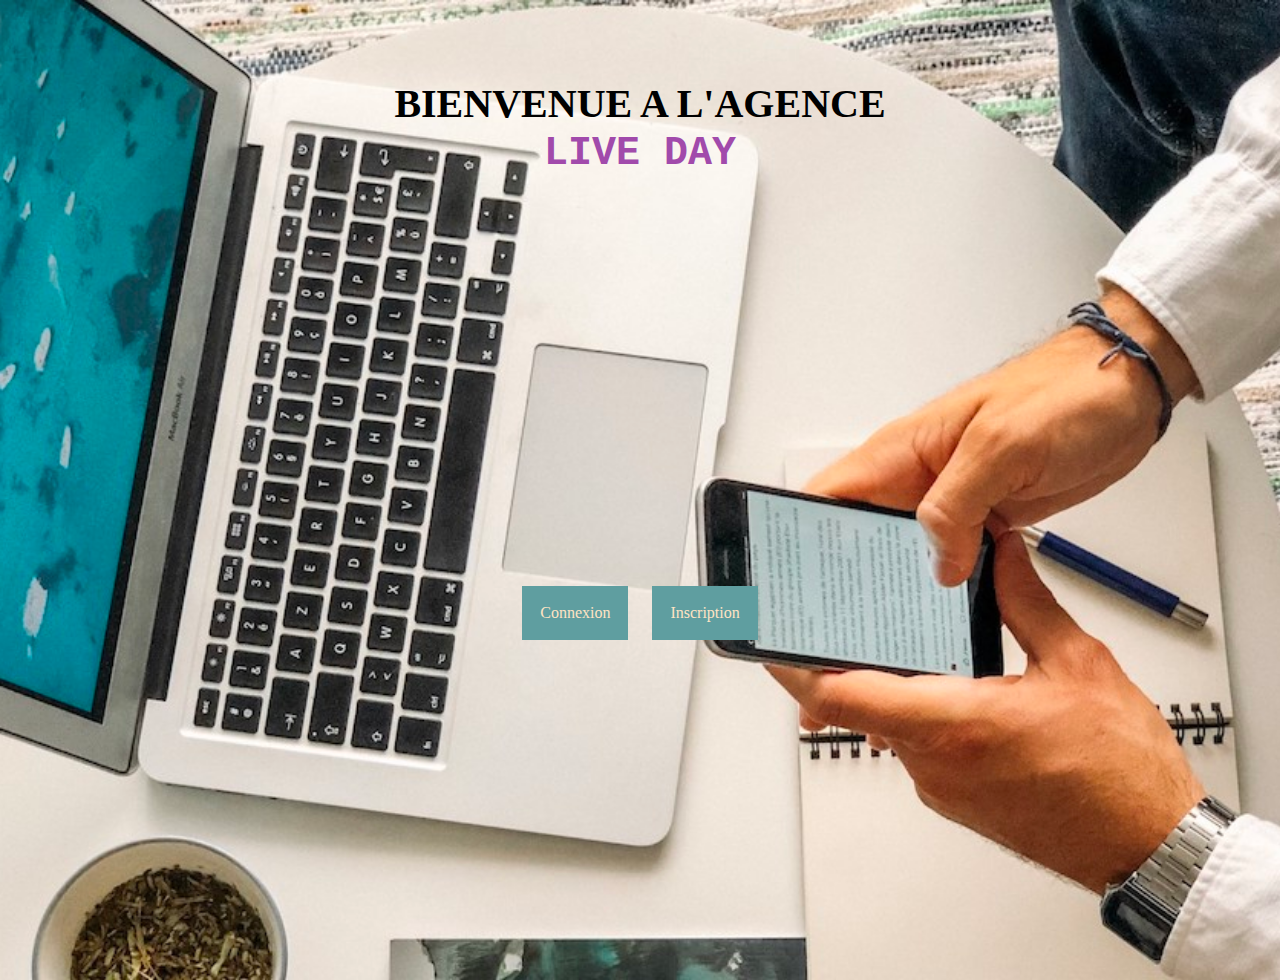
<file: index.html>
<!DOCTYPE html>
<html>
    <head>
        <title>Accuiel</title>
        <link rel="stylesheet" href="style.css">
    </head>
    <body>
        <header>
            <div class="wrapper">
                <h1>Bienvenue a l'agence <br> <samp class=vert>live day</samp> </h1>
                

            </div>
        </header>
        <section class="first">
            <div class="wrapper">
                <div class="one">
                <a href="connexion.html" class="button-1">Connexion</a>
                <a href="inscription.html" class=" button-1">Inscription</a>
            </div>
            </div>
        </section>
    </body>
</html>
</file>
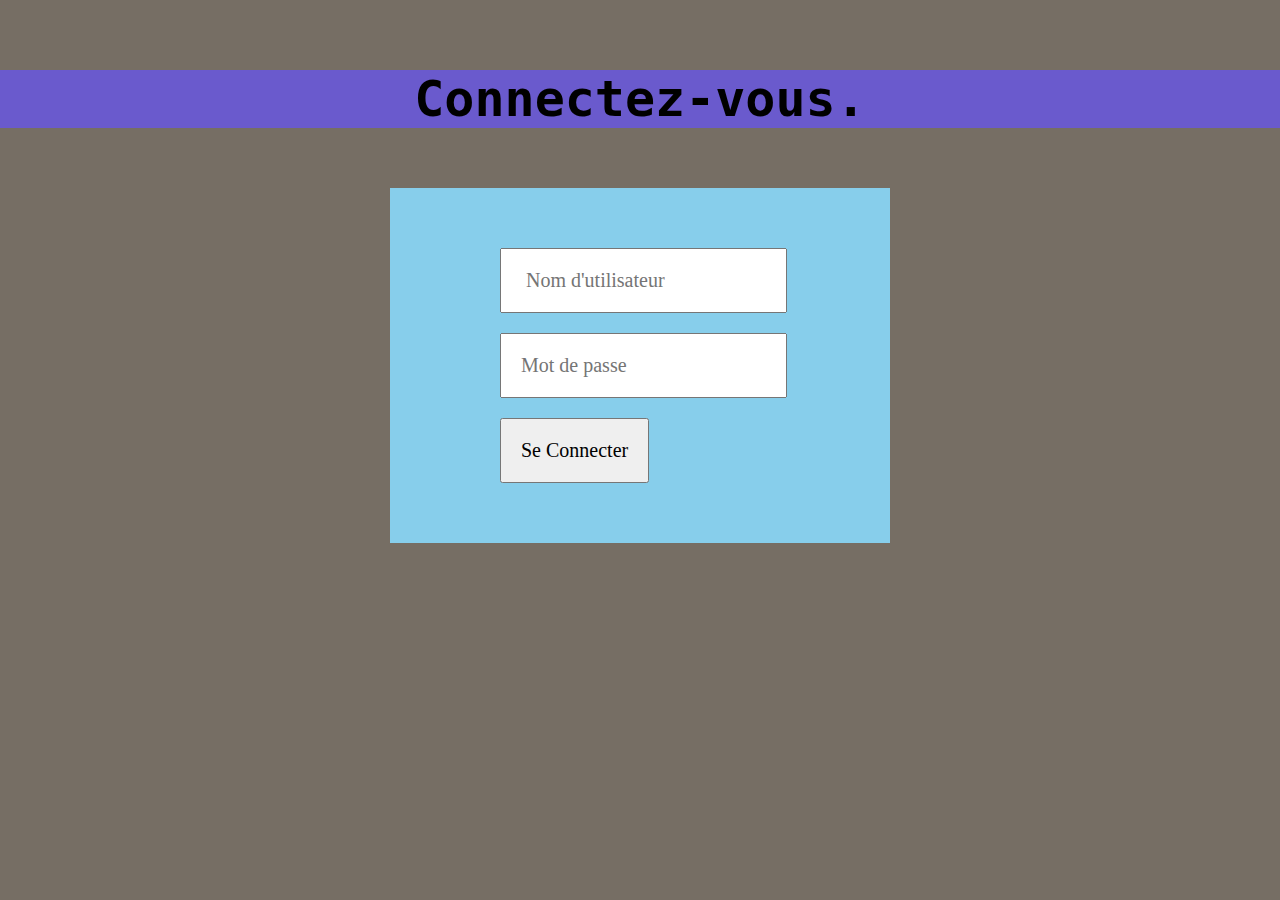
<file: connexion.html>
<!DOCTYPE html>
<html>
    <meta charset="UTF-8">
   <link rel="stylesheet" href="stylec.css">
    <title>Connexion</title>
</head>
<body>
    <header>
        <h1>Connectez-vous.</h1>
    </header>
    <section class="formulaire">
    <div id="conn">
        <form class="for" >
            <label for="user"></label>
            <input type="text" name="user" placeholder=" Nom d'utilisateur">

            <label for="password"> </label>
            <input type="password" name="password" placeholder="Mot de passe">
            <input type="submit" value="Se Connecter">
        </form>
    </div>
</section>
</body>
</html>
</file>
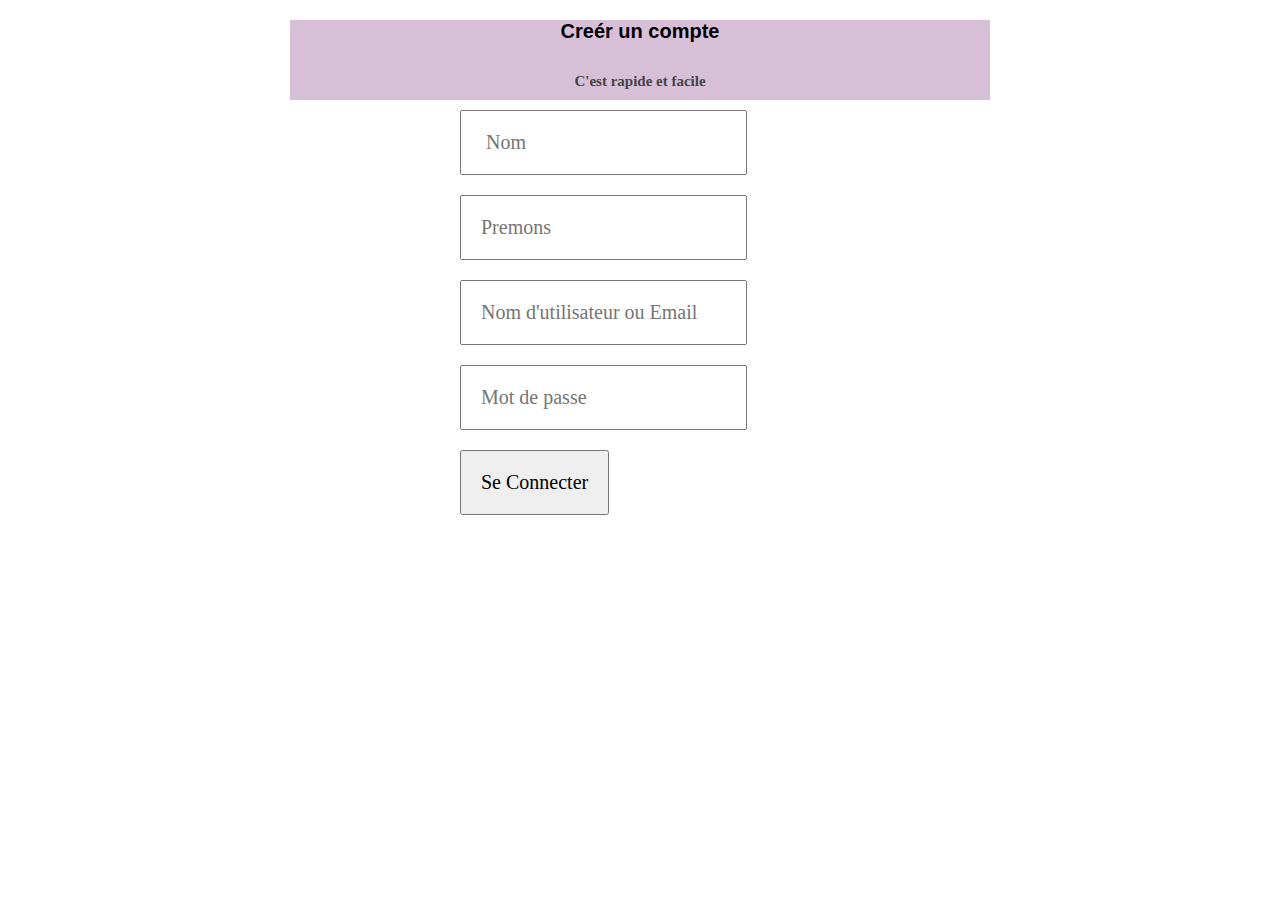
<file: inscription.html>
<!DOCTYPE html>
<html>
    <head>
        <meta charset="UTF-8">
        <link rel="stylesheet" href="stylei.css">
        <title>Inscription</title>
        <body>
            <header>
                <h3>Creér un compte</h3>
                <h5>C'est rapide et facile</h5>
            </header>
            <section class="ins">
                <div class="wrapper">
                
                    <form class="formu" >
                        <label for="user"></label>
                        <input type="text" name="user" id="nom" placeholder=" Nom">
                        <br>
                        <label for="secondname"></label>
                        <input type="text" name="secondname" id="prenom" placeholder="Premons">
                            <br>
                        
                            <label for="email"></label>
                            <input type="email" name="email" id="email" placeholder="Nom d'utilisateur ou Email ">
                            <br>
                            <label for="password"> </label>
                            <input type="password" name="password" id="password" placeholder="Mot de passe">
                            <br>
                               
                            <input type="submit" id="bttn" value="Se Connecter">
                      </form>  
                </div>
            </section>
        </body>
    </head>
<script src="./app.js"></script>

</html>
</file>
<file: style.css>
/*  GENERERAL */

*{
    margin: 0;
    padding: 0;
} 
body{
    background: url(images/responsive-design.jpeg) no-repeat;
    background-position: center;
    background-size: cover;
    height: 100vh;
    
}


.button-1{
    color: bisque;
    text-decoration: none;
    background-color: cadetblue;
    display: inline-block;
    
    margin: 10px;

    
    
    
    
    
    
}
.wrapper{
    width: 940px;
    margin: 0 auto;
    padding: 0 10px;
}
.first a{
    margin-bottom: 10px;

}
a{
      
    padding: 18px;
}
.one{
    margin-top: 400Px;
    text-align: center;
    

    
}
h1{
    text-align: center;
    margin-top: 80px;
    text-transform: uppercase;
    font-family: 'Times New Roman', Times, serif;
    font-size: 40px;
}
.vert{
    color: rgb(161, 74, 171)
}
</file>
<file: stylec.css>
*{
    margin: 0;
    padding: 0;
    
}
body{
    background-color: rgb(118, 110, 100);
}
.wrapper{
    width: 940px;
    margin: 0 auto;
    padding: 0 10px;
    
}

h1{
    margin-top: 70px;
    text-align: center;
    font-family: monospace;
    font-size: 50px;
    background-color: slateblue;

}

#conn{
    
    margin: 60px 50px;
    padding: 50px ;
    
     
}


input[type]{
    
    padding: 19px;
    margin: 10px;
    font-family: fantasy;
    font-size: 20px;
    
}
.formulaire{
    width: 500px;
    margin: 0 auto;
    padding: 0;
    background-color: skyblue;

}
</file>
<file: stylei.css>
*{
    margin: 0;
    padding: 0;
    
}
.wrapper{
        width: 940px;
        margin: 0 auto;
        padding: 0 10px;
        
}
header{
    background-color: thistle;
    margin: 0 auto;
    padding: 0;
    width: 700px;
}
h3 ,h5{
    text-align: center;
    margin-top: 20px;
    padding-bottom: 10px;
    
    
}
h3{
    font-family: sans-serif;
    font-size: 20px;
}
h5{
    font-size: 15px;
    color: #444;
}
.ins{
    margin: 0 auto;
    padding: 0;
    width: 400px;
    height: 500px;
    
    
}
input[type]{
    
    padding: 19px;
    margin: 10px;
    font-family: fantasy;
    font-size: 20px;
    border-radius: 10px solid #444;
    
}
.formu{

    margin: 0 auto;
    padding: 0;
}
</file>
